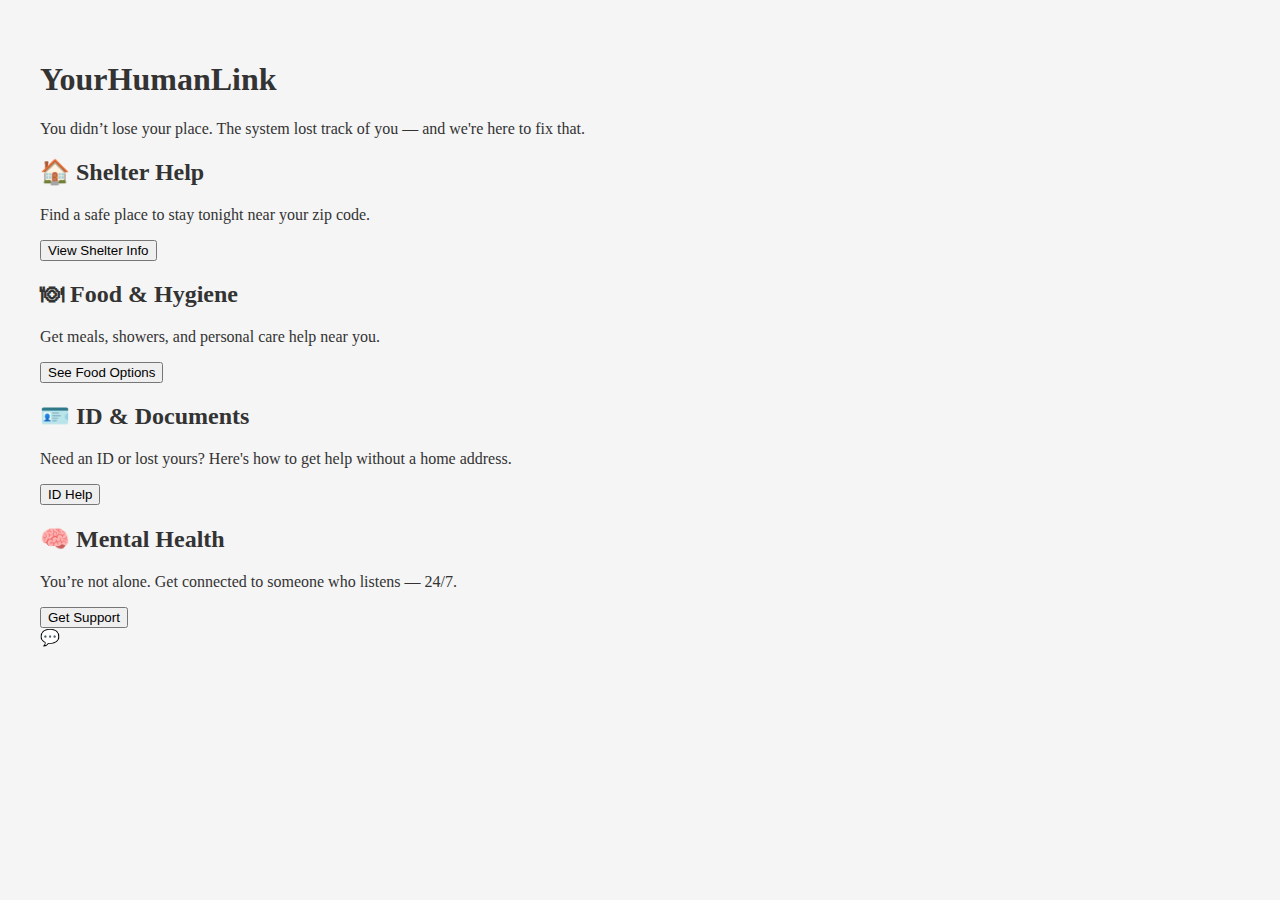
<file: public/index.html>
<!DOCTYPE html>
<html lang="en">
<head>
  <meta charset="UTF-8" />
  <meta name="viewport" content="width=device-width, initial-scale=1.0"/>
  <title>YourHumanLink</title>
  <link rel="stylesheet" href="style.css">
  <script src="chatbot.js" defer></script>
</head>
<body>

  <header>
    <h1>YourHumanLink</h1>
    <p>You didn’t lose your place. The system lost track of you — and we're here to fix that.</p>
  </header>

  <main>
    <section class="card">
      <h2>🏠 Shelter Help</h2>
      <p>Find a safe place to stay tonight near your zip code.</p>
      <button onclick="window.location.href='75069.html'">View Shelter Info</button>
    </section>

    <section class="card">
      <h2>🍽 Food & Hygiene</h2>
      <p>Get meals, showers, and personal care help near you.</p>
      <button onclick="alert('Food resources coming soon')">See Food Options</button>
    </section>

    <section class="card">
      <h2>🪪 ID & Documents</h2>
      <p>Need an ID or lost yours? Here's how to get help without a home address.</p>
      <button onclick="alert('ID help page coming soon')">ID Help</button>
    </section>

    <section class="card">
      <h2>🧠 Mental Health</h2>
      <p>You’re not alone. Get connected to someone who listens — 24/7.</p>
      <button onclick="window.open('https://988lifeline.org', '_blank')">Get Support</button>
    </section>
  </main>

  <!-- Placeholder for MyHumanLink chatbot -->
  <div id="chat-widget">
    <div class="chat-launcher">💬</div>
    <div class="chat-box" style="display: none;">
      <p><strong>MyHumanLink:</strong> I’m here if you need shelter, food, or just someone to talk to.</p>
    </div>
  </div>

</body>
</html>
</file>
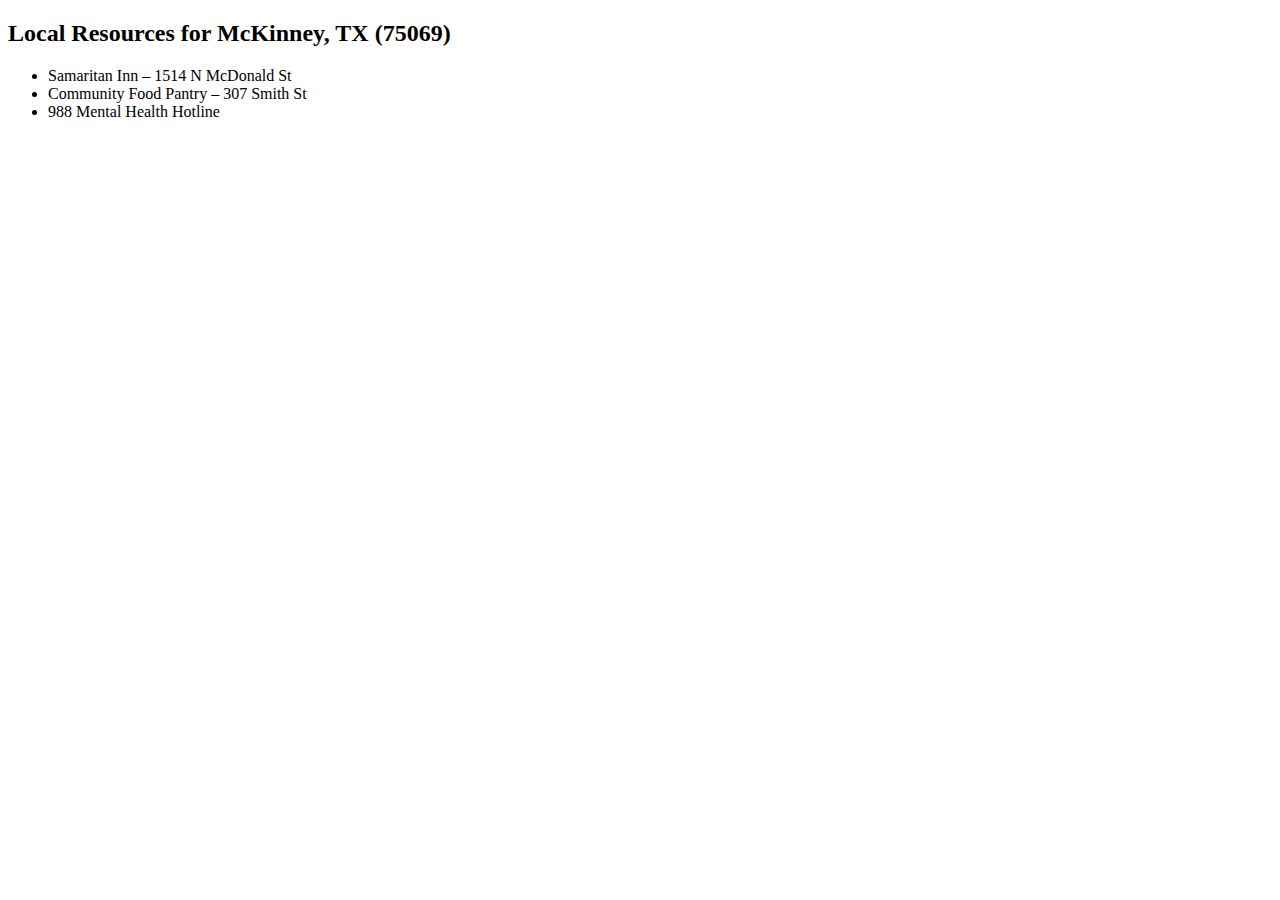
<file: 75069.html>
<!DOCTYPE html>
<html lang="en">
<head>
  <meta charset="UTF-8" />
  <title>Resources - 75069</title>
</head>
<body>
  <h2>Local Resources for McKinney, TX (75069)</h2>
  <ul>
    <li>Samaritan Inn – 1514 N McDonald St</li>
    <li>Community Food Pantry – 307 Smith St</li>
    <li>988 Mental Health Hotline</li>
  </ul>
</body>
</html>
</file>
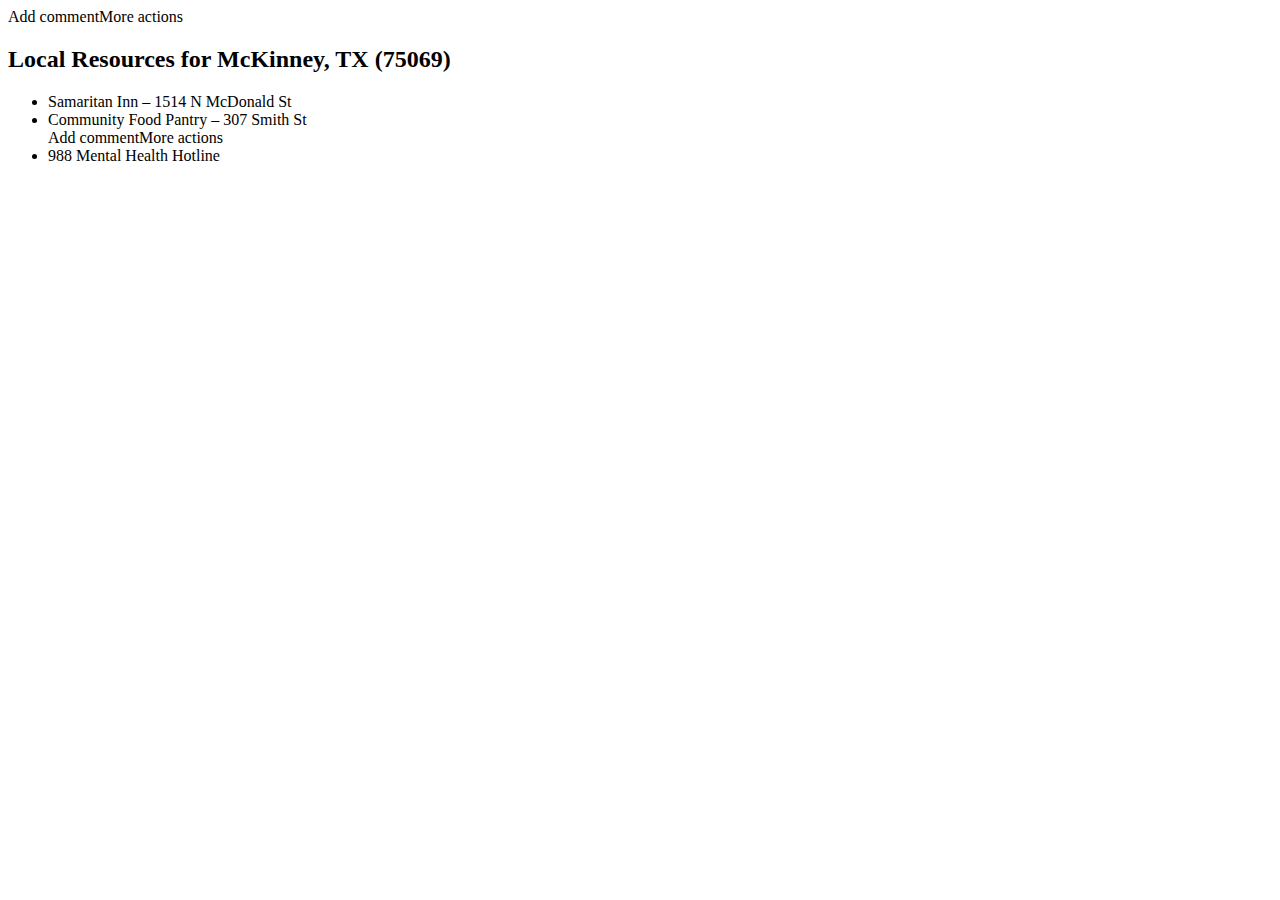
<file: public/75069.html>
<!DOCTYPE html>Add commentMore actions
<html lang="en">
<head>
  <meta charset="UTF-8" />
  <title>Resources - 75069</title>
</head>
<body>
  <h2>Local Resources for McKinney, TX (75069)</h2>
  <ul>
    <li>Samaritan Inn – 1514 N McDonald St</li>
    <li>Community Food Pantry – 307 Smith St</li>Add commentMore actions
    <li>988 Mental Health Hotline</li>
  </ul>
</body>
</html>
</file>
<file: public/style.css>
body {Add commentMore actions
  font-family: sans-serif;
  background-color: #f5f5f5;
  padding: 2rem;
  color: #333;
}
</file>
